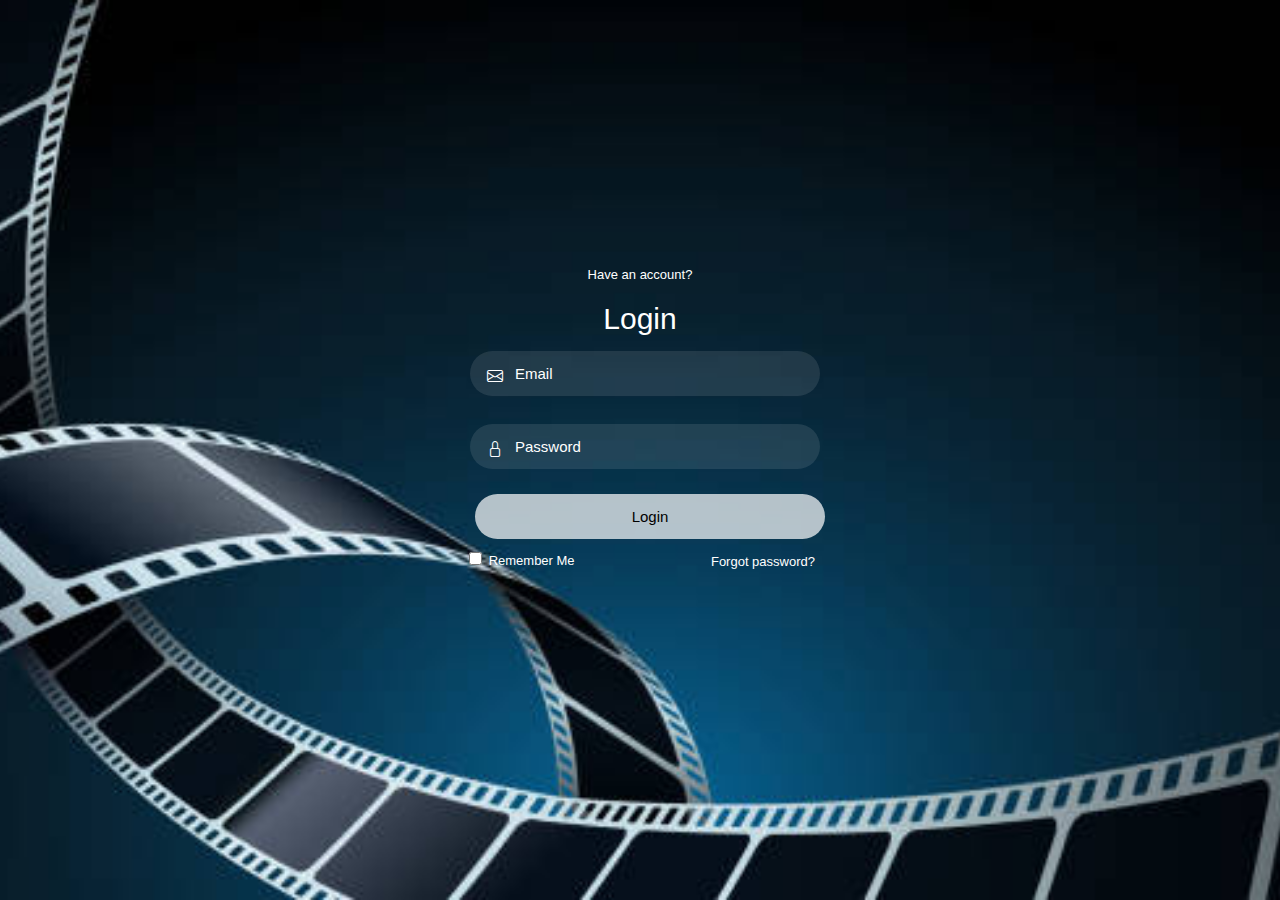
<file: index (2).html>
<!DOCTYPE html>
<html lang="en">
<head>
    <meta charset="UTF-8">
    <meta http-equiv="X-UA-Compatible" content="IE=edge">
    <meta name="viewport" content="width=device-width, initial-scale=1.0">
    <title>Document</title>
    <link rel="stylesheet" href="style.css">
    <link rel="stylesheet" href="https://cdn.jsdelivr.net/npm/bootstrap-icons@1.10.4/font/bootstrap-icons.css">
</head>
<body>
    <div class="box">
        <div class="container">
            <div class="top-header">
                <span>Have an account?</span>
                <header>Login</header>

            </div>
            <div class="input-field">
                <input type="text" class="input" placeholder="Email" required>
                <i class="bi bi-envelope"></i>
            </div>
            <div class="input-field">
                <input type="password" class="input" placeholder="Password" required id="pass">
                <i class="bi bi-lock"></i>
            </div>
            <div class="input-field">
                <input type="submit" id="log" class="submit" value="Login" onclick="f1()">
            </div>
            <div class="bottom">
                <div class="left">
                    <input type="checkbox" id="check">
                    <label for="check">Remember Me</label>
                </div>
                <div class="right">
                    <label for=""><a href="#">Forgot password?</a></label>
                </div>
               
            </div>
        </div>
    </div>
    <script>
        let login=document.getElementById("log");
        let pass=document.getElementById("pass");

        function f1(){
            if(pass.value.length <= 7){
                alert("Weak password");
            }
            if(pass.value.length > 7){
                alert("Strong password");
            }
        }
    </script>
</body>
</html>
</file>
<file: style.css>
@import url('https://fonts.googleapis.com/css2?family=Nunito:wght@400;600;800&display=swap');
*{
    font-family: 'poppins' ,sans-serif;
}
body{
    background-image: url("login.jpg");
    background-size: cover;
    background-position: center;
    background-attachment: fixed;
    background-repeat: no-repeat;
    
}
.box{
    display: flex;
    justify-content: center;
    align-items: center;
    min-height: 90vh;
}
.container{
    width: 350px;
    display: flex;
    flex-direction: column;
    padding: 0 15px 0 15px;
    
}
span{
    color: #fff;
    font-size: small;
    display: flex;
    justify-content: center;
    padding: 10px 0 10px 0;
}
header{
    color: #fff;
    font-size: 30px;
    display: flex;
    justify-content: center;
    padding: 10px 0 10px 0;
}

.input-field .input{
    height: 45px;
    width: 87%;
    border: none;
    border-radius: 30px;
    color: #fff;
    font-size: 15px;
    padding: 0 0 0 45px;
    background: rgba(255,255,255,0.1);
    outline: none;
    margin: 5px;
}
i{
    position: relative;
    top: -33px;
    left: 17px;
    color: #fff;
    margin: 0 0 5px 5px;
}
::-webkit-input-placeholder{
    color: #fff;
}
.submit{
    border: none;
    border-radius: 30px;
    font-size: 15px;
    height: 45px;
    outline: none;
    width: 100%;
    color: black;
    background: rgba(255,255,255,0.7);
    cursor: pointer;
    transition: .3s ;
    margin:2px 0 0 10px;
}
.submit:hover{
    box-shadow: 1px 5px 7px 1px rgba(0, 0, 0, 0.2);
}
.bottom{
    display: flex;
    flex-direction: row;
    justify-content: space-between;
    color: #fff;
    font-size: small;
    margin-top: 10px;
}
.right{
    margin-top: 5px;
}
label a{
    text-decoration: none;
    color: #fff;
}
</file>
